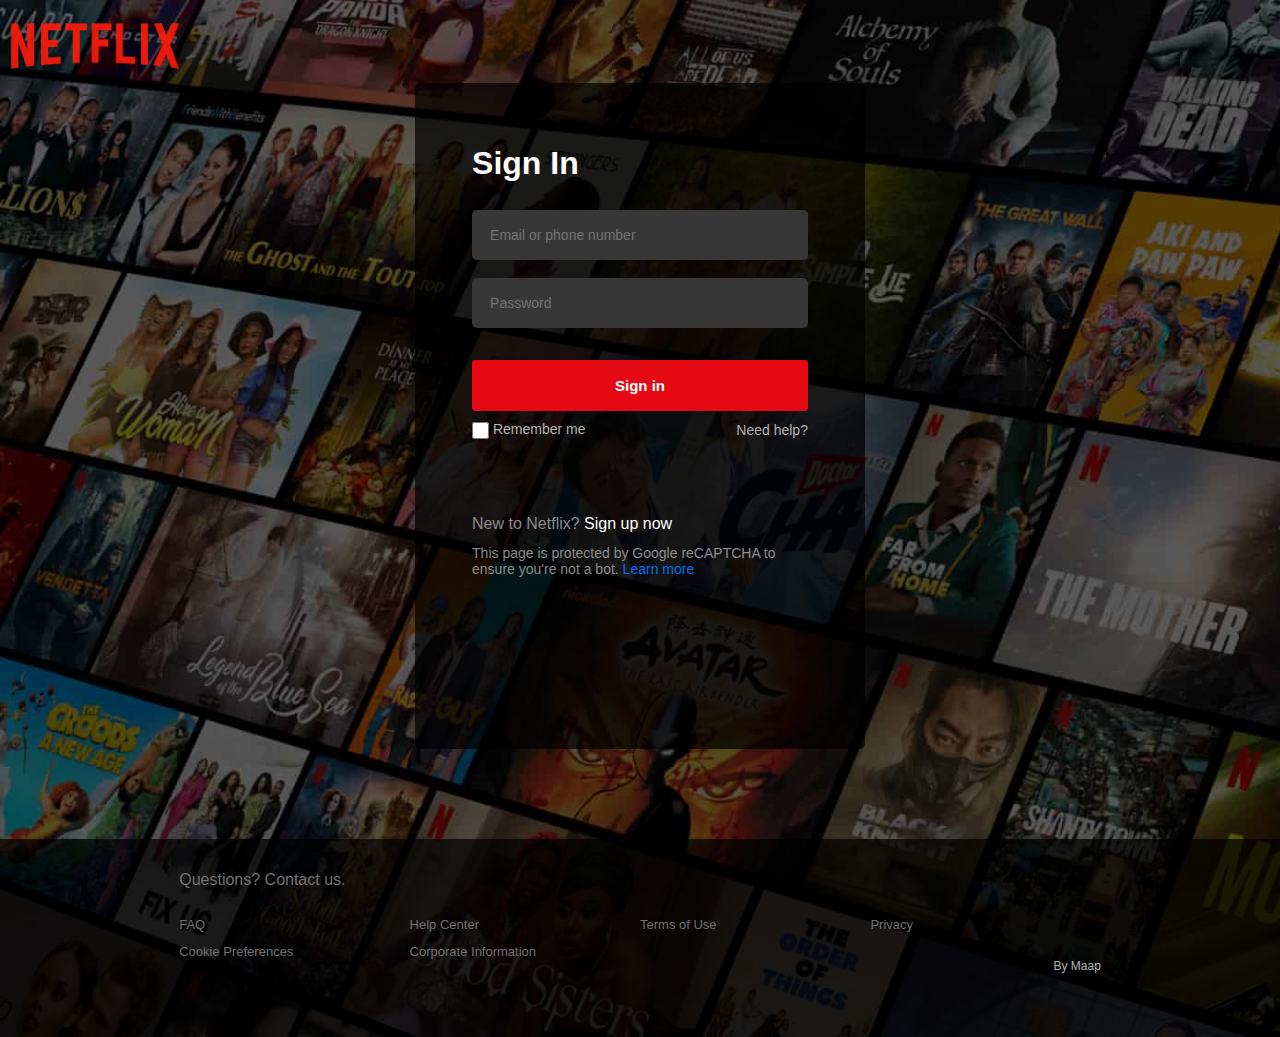
<file: signup.html>
<!DOCTYPE html>
<html lang="en">
  <head>
    <meta charset="UTF-8" />
    <meta http-equiv="X-UA-Compatible" content="IE=edge" />
    <meta name="viewport" content="width=device-width, initial-scale=1.0" />
    <link rel="stylesheet" href="signup.css" />
    <title>Netflix</title>
  </head>
  <body>

    <header class="logo-container">
      <a href="index.html">
        <img
          src="images/Netflix-Logo-768x432.png"
          alt="Netflix-logo"
          class="netflix-logo"
        />
      </a>
    </header>

    <main>
        <div class="wrapper">
            <section class="sign-in-container">
                <header>
                    <h1>Sign In</h1> 
                </header>
                <div>
                    <form>
                      <label for="email">
                        <input
                          type="text"
                          name="text"
                          id="text"
                          placeholder="Email or phone number"
                          required
                        />
                      </label>
                      <label for="password">
                        <input 
                          type="password"
                          name="password"
                          id="password"
                          placeholder="Password"
                          minlength="5" maxlength="10"
                          pattern="{a-zA-Z0-9}"
                          required
                        />
                      </label>
                      <button>Sign in</button>
                      <div class="remember-me-check-box">
                        <div><input type="checkbox" name="checkbox" id="checkbox">
                            <label for="checkbox"> Remember me</label></div>
                        <a href="https://www.netflix.com/ng/LoginHelp" class="need-help">Need help?</a>
                      </div>
                    </form>
            </section>
            <section class="sign-up-section">
                <p>New to Netflix? 
                    <a class="sign-up-link" href="index.html">Sign up now</a>
                </p>
                <div class="recaptcha">This page is protected by Google reCAPTCHA to ensure you're not a bot.
                    <input type="radio" name="checkbox" id="radio">
                    <label for="radio" class="learn-more">Learn more
                    </label>
                    <label for="radio" class="terms-of-service">
                        The information collected by Google reCAPTCHA is subject to the Google <a href="https://policies.google.com/privacy" target="_blank" class="privacy-policy">Privacy Policy</a> and <a href="https://policies.google.com/terms" target="_blank" class="privacy-policy"> Terms of Service</a>, and is used for providing, maintaining, and improving the reCAPTCHA service and for general security purposes (it is not used for personalized advertising by Google).
                    </label>
                  </div>   
            </section>
        </div>
    </main>
    <footer>
        <div>
            <a href="#" class="contact-us">Questions? Contact us.</a>
          </div>
          <div class="footer-links">
            <a href="#" class="info">FAQ</a>
            <a href="#" class="info">Help Center</a>
            <a href="#" class="info">Terms of Use</a>
            <a href="#" class="info">Privacy</a>
            <a href="#" class="info">Cookie Preferences</a>
            <a href="#" class="info">Corporate Information</a>
          </div>
          <p class="maap"> By Maap</p>
    </footer>
  </body>
</html>
</file>
<file: signup.css>
* {
  margin: 0;
  padding: 0;
  box-sizing: border-box;
}

body {
  font-family: Helvetica Neue, Segoe UI, Roboto, Ubuntu, sans-serif;
  background-color: black;
  color: #b3b3b3;
}

.logo-container {
  width: 100%;
  height: 50px;
  display: flex;
  justify-content: flex-start;
  align-items: center;
  padding-left: 7px;
  margin-top: 7px;
}
.netflix-logo {
  width: 81px;
  height: 48px;
  padding: 3px;
  opacity: 0.9;
}

.wrapper {
  width: 100%;
  max-width: 100rem;
  padding: 0 5%;
  margin: 0 auto;
}

.sign-in-container {
  margin-top: 10px;
}

h1 {
  color: #fff;
  font-size: 2rem;
  margin-bottom: 10px;
}

#password,
#text {
  width: 100%;
  background-color: rgb(55 55 55);
  padding: 17px 18px;
  border: none;
  border-radius: 5px;
  font-size: 14px;
  font-weight: 500;
  margin-top: 18px;
}

#password:focus-visible,
#text:focus-visible {
  outline: none;
  background-color: rgb(78 77 77);
  border-bottom: 2px solid orange;
}

button {
  width: 100%;
  border-radius: 4px;
  padding: 17px 15px;
  border: none;
  background-color: rgb(229, 9, 20);
  font-size: 15px;
  font-weight: 600;
  color: #fff;
  margin: 2rem 0 0.6rem;
}

button:hover {
  background-color: rgba(229, 9, 20, 0.799);
  cursor: pointer;
  transition: 0.8s ease;
}

.remember-me-check-box {
  display: flex;
  align-items: center;
  justify-content: space-between;
  font-size: 14px;
}

#checkbox {
  width: 17px;
  height: 17px;
  vertical-align: middle;
}

.need-help {
  text-decoration: none;
  color: #b3b3b3;
}

.need-help:hover,
.sign-up-link:hover {
  text-decoration: underline;
}

.sign-up-section {
  margin-top: 12px;
  color: #8c8c8c;
  margin-bottom: 2rem;
}

.sign-up-link {
  color: #fff;
  text-decoration: none;
}

.recaptcha {
  font-size: 14px;
  margin-top: 12px;
  position: relative;
  line-height: 16px;
}

.learn-more {
  text-decoration: none;
  color: #0071eb;
  cursor: pointer;
}

.learn-more:hover {
  text-decoration: underline;
}

.learn-more:active {
  color: #0071eb;
}

input[type="radio"] {
  position: absolute;
  width: 70px;
  top: 5px;
  display: none;
  cursor: pointer;
}

.recaptcha input[type="radio"]:checked ~ .learn-more {
  opacity: 0;
  transition: 650ms ease;
}

.terms-of-service {
  opacity: 0;
  margin-top: 12px;
}

.sign-up-section input[type="radio"]:checked ~ .terms-of-service {
  opacity: 1;
  display: block;
  transition: 1s ease;
}

.privacy-policy:visited {
  color: #0080ff;
}

footer {
  border-top: 1px solid #737373;
  display: flex;
  flex-flow: column;
  padding: 2rem 1rem 4rem;
  text-decoration: none;
}

footer a {
  display: flex;
}
.contact-us {
  text-decoration: none;
  font-size: 1rem;
}

.contact-us:hover {
  text-decoration: underline;
}

.footer-links {
  margin-top: 1rem;
  display: grid;
  grid-template-columns: 1fr 1fr;
}

.info {
  text-decoration: none;
  margin-top: 12px;
}

.info:hover {
  text-decoration: underline;
}

footer a {
  color: #737373;
  font-size: 13px;
}

.maap {
  text-align: right;
  font-size: 12px;
}

@media (min-width: 501px) {
  .footer-links {
    grid-template-columns: 1fr 1fr 1fr;
  }
}

@media (min-width: 700px) {
  .logo-container {
    width: 100%;
    height: 70px;
    display: flex;
    justify-content: flex-start;
    align-items: center;
    margin-top: 0.8rem;
    /* margin-left: 0.6rem; */
  }

  .netflix-logo {
    width: 176px;
    height: 100px;
  }

  .sign-in-container {
    margin-top: 1.5rem;
  }
}

@media (min-width: 740px) {
  body {
    background-image: linear-gradient(
        0deg,
        rgba(0, 0, 0, 0.54),
        rgba(0, 0, 0, 0.54)
      ),
      url(images/sign-up-bg-img.jpg);
    background-size: cover;
  }

  main {
    max-width: 450px;
    background-color: rgb(0 0 0 / 70%);
    margin: 0px auto 90px;
    padding: 3% 3% 6%;
    border-radius: 5px;
  }

  .sign-in-container {
    padding-bottom: 4rem;
  }

  .sign-up-section {
    margin-bottom: 0;
  }

  footer {
    border-top: none;
    background-color: rgb(0 0 0 / 70%);
    padding: 2rem 14% 4rem;
  }

  .footer-links {
    grid-template-columns: 1fr 1fr 1fr 1fr;
  }
}
</file>
